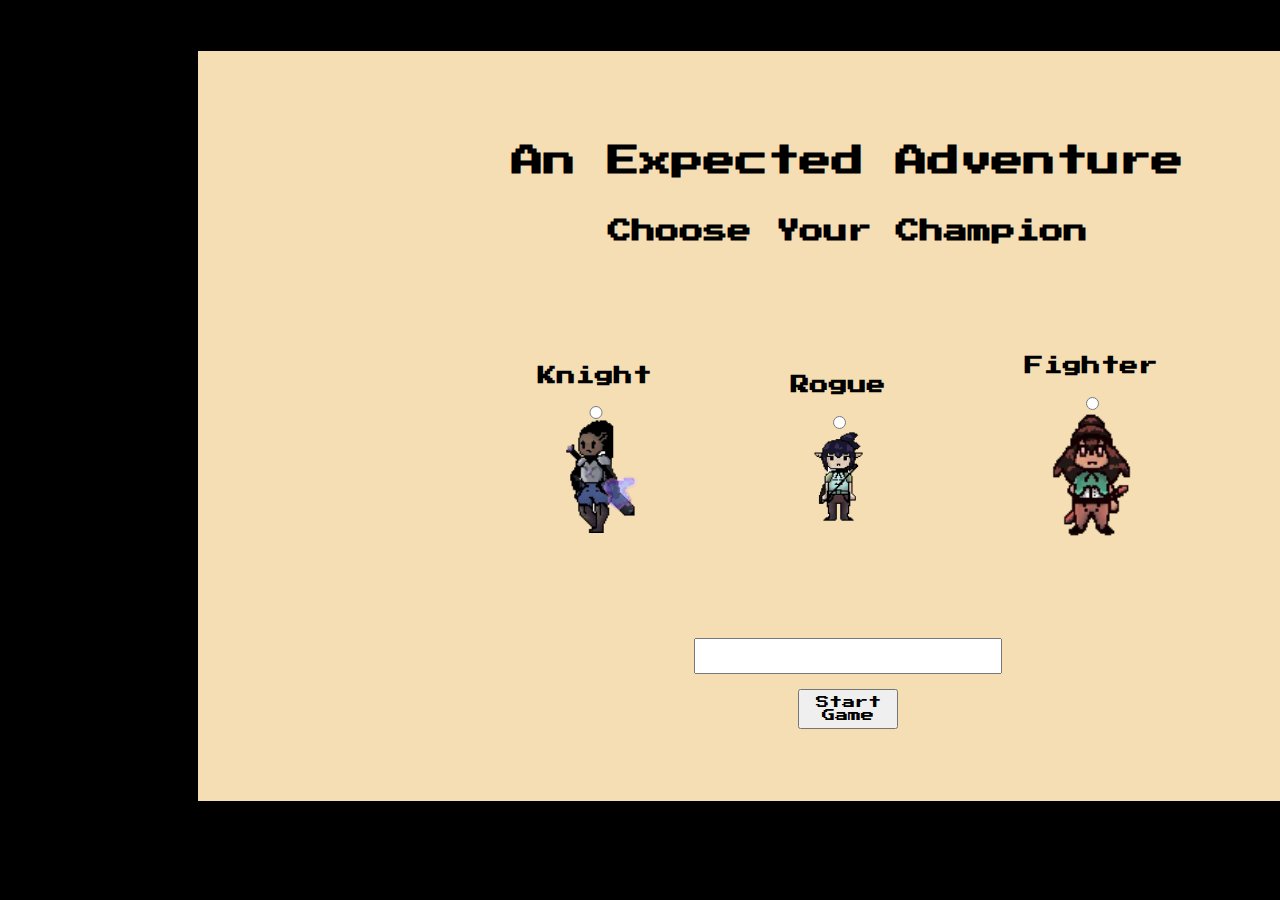
<file: index.html>
<!DOCTYPE html>
<html lang="en">

<head>
    <meta charset="UTF-8">
    <meta name="viewport" content="width=device-width, initial-scale=1.0">
    <meta http-equiv="X-UA-Compatible" content="ie=edge">
    <link href="https://fonts.googleapis.com/css2?family=Press+Start+2P&display=swap" rel="stylesheet">
    <link rel="stylesheet" href="style/home.css">
    <title>A Choose Your Own Adventure Game</title>
</head>

<body>

    <main>
        <header class="title">
            <h1>
                An Expected Adventure<br>
            </h1>
            <h2>
                Choose Your Champion
            </h2>
        </header>
        <section>
            <label>
                <h3>Knight</h3>
                <input type="radio" name="character">
                <img class="character"/>
            </label>
            <label>
                <h3>Rogue</h3>
                <input type="radio" name="character">
                <img class="character"/>
            </label>
            <label>
                <h3>Fighter</h3>
                <input type="radio" name="character">
                <img class="character"/>
            </label>
        </section>
        <footer>
            <div>
                <input id="user-name" type="text" class="inputs">
            </div>
            <div >
                <button id="start-button" class="start-button">Start Game</button>
            </div>
        </footer>
    </main>
    <script type="module" src="./Utils/app.js"></script>
</body>

</html>
</file>
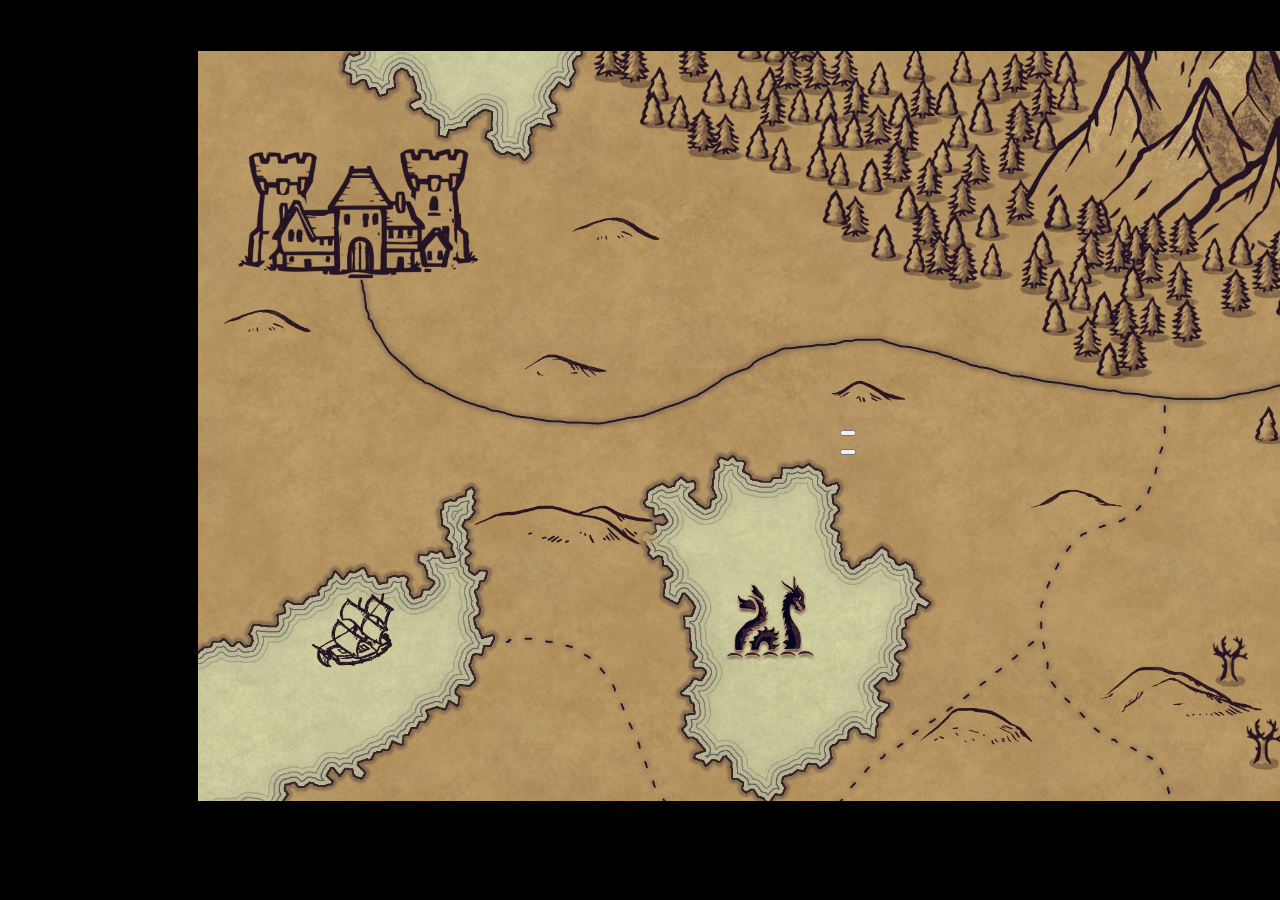
<file: map/index.html>
<!DOCTYPE html>
<html lang="en">
<head>
    <meta charset="UTF-8">
    <meta name="viewport" content="width=device-width, initial-scale=1.0">
    <meta http-equiv="X-UA-Compatible" content="ie=edge">
    <link href="https://fonts.googleapis.com/css2?family=Press+Start+2P&display=swap" rel="stylesheet">
    <link rel="stylesheet" href="../style/map.css">
    <title>A Choose Your Own Adventure Game</title>
</head>
<body>
    <main id="main">
        <header class="title">
            
        </header>
        <section id="section">
            <div class="forest-button">
                <button id="forest-button"></button>
            </div>
            <div class="bay-button">
                <button id="bay-button"></button>
            </div>
            <div class="city-button">
                <button id="city-button"></button>
            </div>
        </section>
        <footer>
            
        </footer>
    </main>
    <script type="module" src="../Utils/map.js"></script>
</body>
</html>
</file>
<file: style/home.css>
body, html {
    height: 100%;
    width: 100%;
    padding: 0;
    margin: 0;
    font-family: 'Press Start 2P', cursive;
    background: black;
}

header {
    display: flex;
    flex-direction: column;
    justify-content: center;
    align-items: center;
}

main {
    display: flex;
    flex-direction: column;
    justify-content: center;
    align-items: center;
    position: absolute;
    margin-top: 4%;
    margin-left: 15.5%;
    height: 750px;
    width: 1300px;
    background: wheat;
}

section {
    display: flex;
    flex-direction: row;
    justify-content: space-between;
    align-items: center;
    width: 50%;
    height: 50%;
}

.img {
    display: flex;
    flex-direction: column;
    justify-content: center;
    align-items: center;
    height: 50%;
    width: 50%
}

label {
    display: flex;
    flex-direction: column;
    margin-left: 15px;
    margin-right: 15px;
    margin-bottom: 20px;
 }

footer {
    display: flex;
    flex-direction: column;
    justify-content: center;
    align-items: center;
}

.inputs {
    height: 30px;
    width: 300px;
    font-size: larger;
    font-family: 'Press Start 2P', cursive;
    text-align: center; 
 }
.start-button {
    margin-top: 15px;
    height: 40px;
    width: 100px;
    color: black;
    font-family: 'Press Start 2P', cursive;
}
</file>
<file: style/map.css>
body, html {
    height: 100%;
    width: 100%;
    padding: 0;
    margin: 0;
    font-family: 'Press Start 2P', cursive;
    background: black;
}

main {
    display: flex;
    flex-direction: column;
    justify-content: center;
    align-items: center;
    position: absolute;
    margin-top: 4%;
    margin-left: 15.5%;
    height: 750px;
    width: 1300px;
    background: wheat;
    background-image: url(../assets/Estengrath-map.jpg);
    background-size: 1300px, 750px;
}

forest-button {
    position: relative;
    left: 50px;
}

.bay-button {
    position: absolute;

}

.city-button {
    position: absolute;
}
</file>
